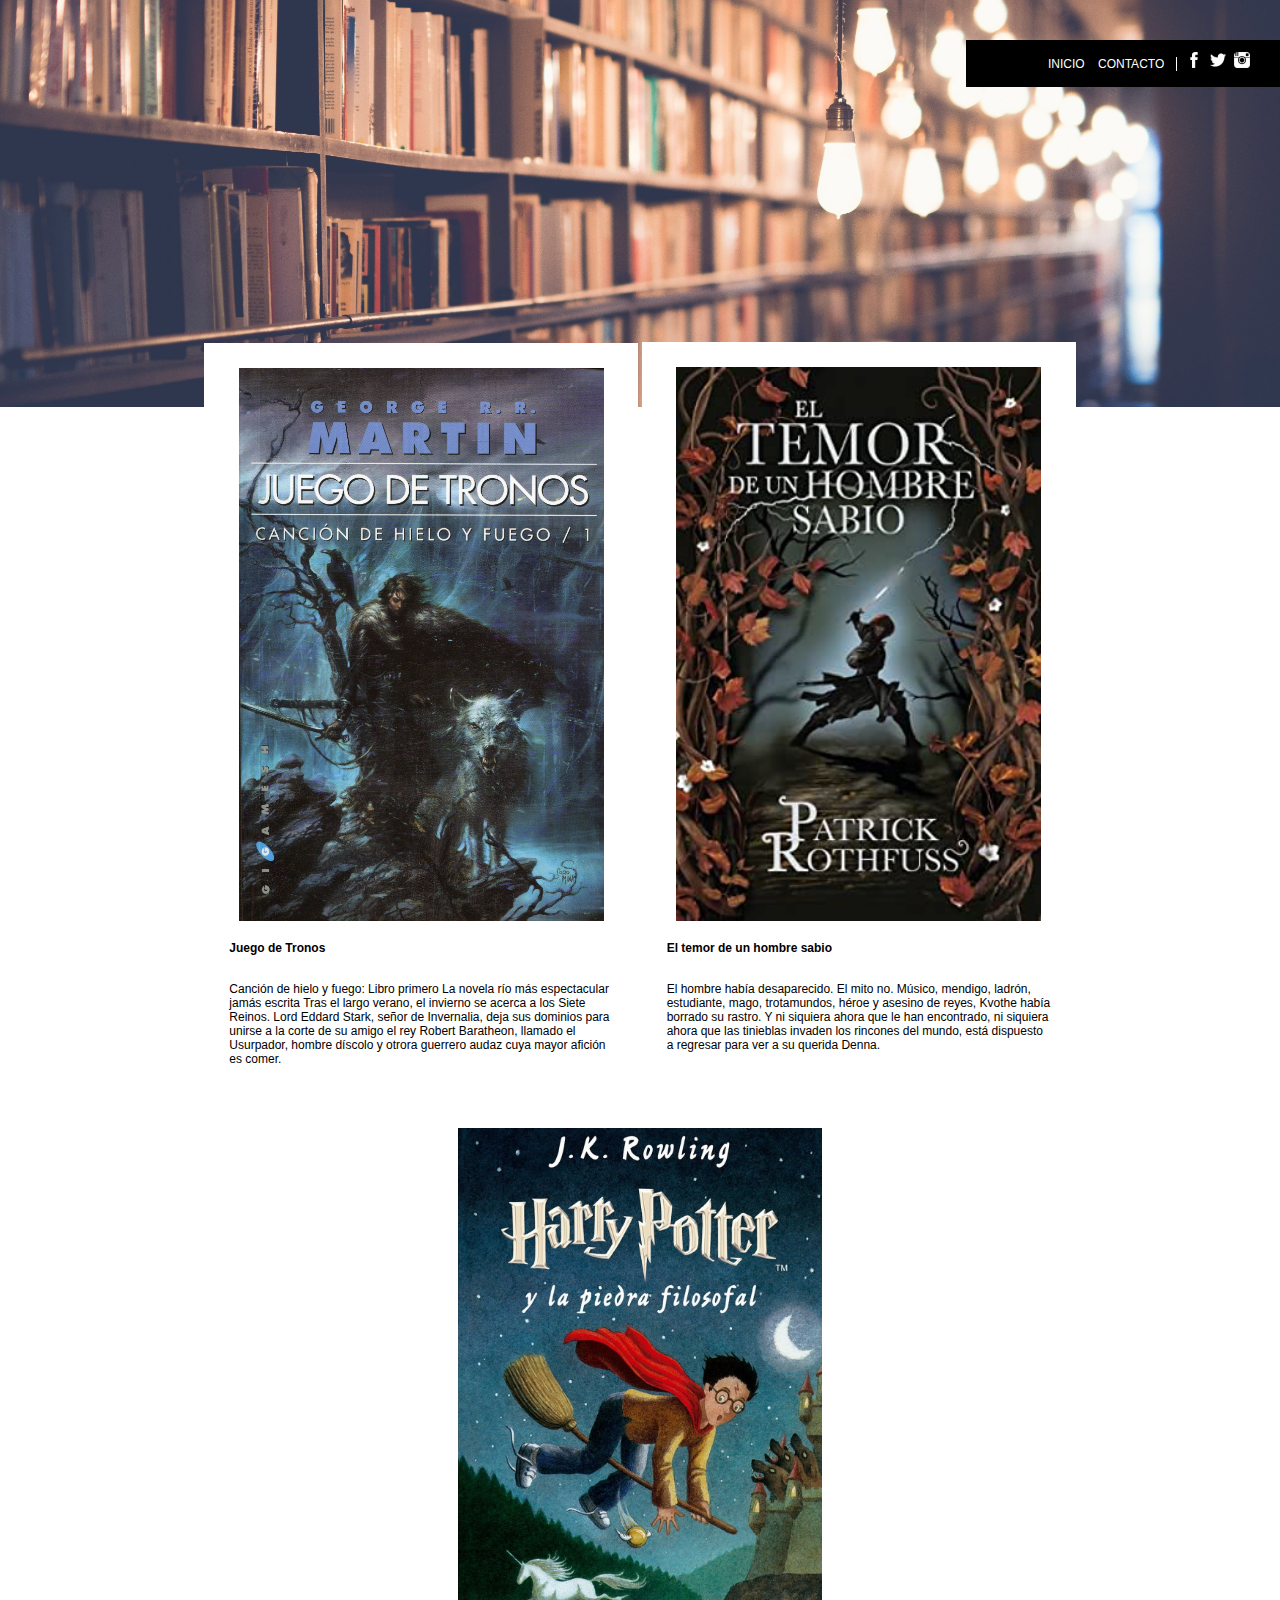
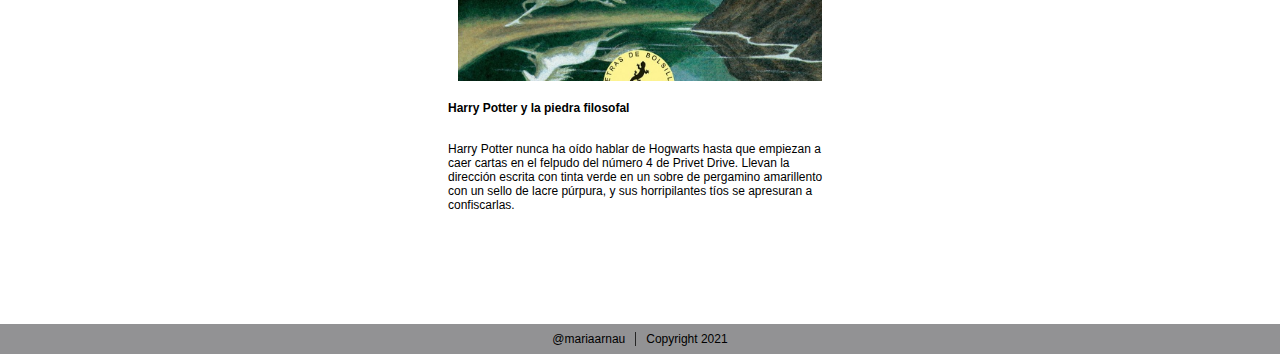
<file: index.html>
<!DOCTYPE html>
<html lang="es">

<head>
    <meta charset="utf-8">
    <meta name="viewport" content="width=device-width, initial-scale=1">
    <title>Home</title>
    <link rel="stylesheet" type="text/css" href="css/comun.css">
    <link rel="stylesheet" type="text/css" href="css/index.css">
</head>

<body>

    <header id="cabecera">
        <nav id="menu">
            <a class="elem-menu" id="home-link" href="index.html">INICIO</a>
            <a class="elem-menu" id="contacto-link" href="html/contacto.html">CONTACTO</a>
            <a href="https://es-es.facebook.com/" target="_blank"><img class="icon" src="images/icons/facebook.png"
                    width="16"></a>
            <a href="https://twitter.com/?lang=es/" target="_blank"><img class="icon" src="images/icons/twitter.png"
                    width="16"></a>
            <a href="https://www.instagram.com/" target="_blank"><img class="icon" src="images/icons/instagram.png"
                    width="16"></a>
        </nav>
    </header>
    <main>

        <figure>
            <img class="image-principal" src="images/portada.jpg" width="100%">

        </figure>

        <div class="bloques-home">
            <section class="bloque width-bloque">
                <img class="image-bloque" src="images/juego_tronos.jpg">
                <div class="titulo bloque-titulo">Juego de Tronos</div>
                <p>Canción de hielo y fuego: Libro primero La novela río más espectacular jamás escrita Tras el largo
                    verano, el invierno se acerca a los Siete Reinos. Lord Eddard Stark, señor de Invernalia, deja sus
                    dominios para unirse a la corte de su amigo el rey Robert Baratheon, llamado el Usurpador, hombre
                    díscolo y otrora guerrero audaz cuya mayor afición es comer.</p>
            </section>
            <section class="bloque width-bloque">
                <img class="image-bloque" src="images/temor_hombre_sabio.jpg">
                <div class="titulo bloque-titulo">El temor de un hombre sabio</div>
                <p>El hombre había desaparecido. El mito no. Músico, mendigo, ladrón, estudiante, mago, trotamundos,
                    héroe y asesino de reyes, Kvothe había borrado su rastro. Y ni siquiera ahora que le han encontrado, ni
                    siquiera ahora que las tinieblas invaden los rincones del mundo, está dispuesto a regresar para ver
                    a su querida Denna. </p>
            </section>
            <section class="bloque width-bloque">
                <img class="image-bloque" src="images/harry_potter.jpg">
                <div class="titulo bloque-titulo">Harry Potter y la piedra filosofal</div>
                <p>Harry Potter nunca ha oído hablar de Hogwarts hasta que empiezan a caer cartas en el felpudo del
                    número 4 de Privet Drive. Llevan la dirección escrita con tinta verde en un sobre de pergamino
                    amarillento con un sello de lacre púrpura, y sus horripilantes tíos se apresuran a confiscarlas.
                </p>
            </section>
        </div>

    </main>
    <footer id="pie">
        <span id="usuario">@mariaarnau</span><span id="copyright">Copyright 2021</span>
    </footer>


</body>

</html>
</file>
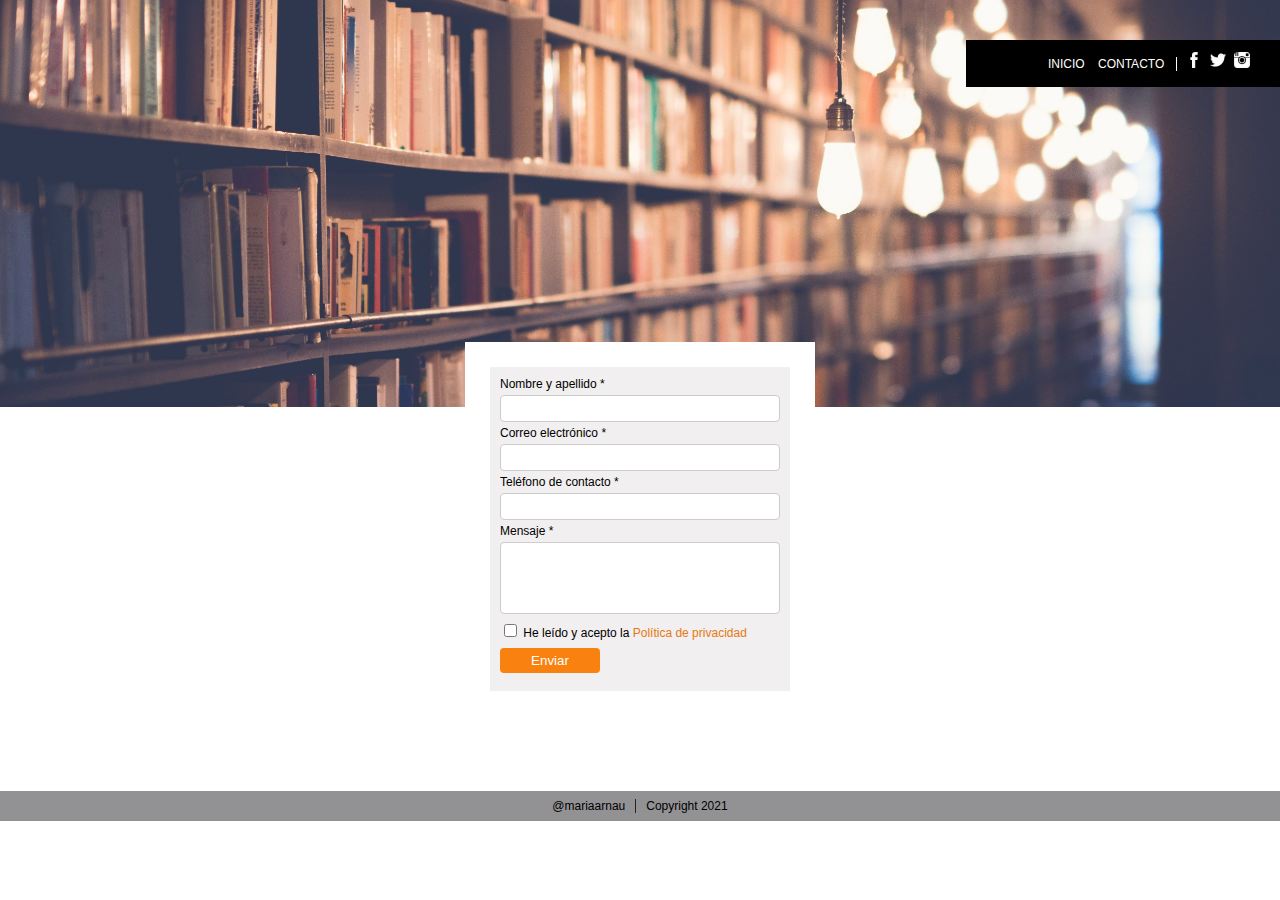
<file: html/contacto.html>
<!DOCTYPE html>
<html lang="es">

<head>
    <meta charset="utf-8">
    <meta name="viewport" content="width=device-width, initial-scale=1">
    <title>Home</title>
    <link rel="stylesheet" type="text/css" href="../css/comun.css">
    <link rel="stylesheet" type="text/css" href="../css/contacto.css">
</head>

<body>

    <header id="cabecera">
        <nav id="menu">
            <a class="elem-menu" id="home-link" href="../index.html">INICIO</a>
            <a class="elem-menu" id="contacto-link" href="contacto.html">CONTACTO</a>
            <a href="https://es-es.facebook.com/" target="_blank"><img class="icon" src="../images/icons/facebook.png"
                    width="16"></a>
            <a href="https://twitter.com/?lang=es/" target="_blank"><img class="icon" src="../images/icons/twitter.png"
                    width="16"></a>
            <a href="https://www.instagram.com/" target="_blank"><img class="icon" src="../images/icons/instagram.png"
                    width="16"></a>
        </nav>
    </header>
    <main>
        <section>
            <figure>
                <img class="image-principal" src="../images/portada.jpg" width="100%">
            </figure>
            <div class="bloques-contacto">
                <div class="bloque">
                    <form class="form" action="">
                        <label class="required" for="nombreApell">Nombre y apellido</label><br>
                        <input type="text" id="nombreApell" name="nombreApell" value="" required>
                        <label class="required" for="correo">Correo electrónico</label><br>
                        <input type="email" id="correo" name="correo" value="" required>
                        <label class="required" for="telefono">Teléfono de contacto</label><br>
                        <input type="text" id="telefono" name="telefono" value="">
                        <label class="required" for="mensaje">Mensaje</label><br>
                        <textarea id="mensaje" name="mensaje" rows="4" cols="28" required></textarea>
                        <input type="checkbox" id="polPriv" name="polPriv" value="second_checkbox"> 
                        <label id="text-pol-priv" for="polPriv">
                            He leído y acepto la <a class="pol-priv" href="#">Política de
                                privacidad</a>
                        </label>
                        <input id="btn-enviar" type="submit" value="Enviar">
                    </form>
                </div>
            </div>
        </section>
    </main>
    <footer id="pie">
        <span id="usuario">@mariaarnau</span><span id="copyright">Copyright 2021</span>
    </footer>

</body>

</html>
</file>
<file: css/comun.css>
body {
	margin: 0px;
	font-family: Optima, sans-serif;
	font-size: 12px;
}

#cabecera {
	background-color: black;
	width: 290px;
	padding: 12px 12px 16px 12px;
	position: absolute;
	top: 40px;
	right: 0px;
}

#usuario {
	padding-right: 10px;
	border-right: 1px solid rgb(37, 37, 37);
}

#menu a {
	text-decoration: none;
	color: white;
}

.elem-menu:hover {
	color: #f9810f !important;
}

#home-link {
	margin-left: 70px;
	margin-right: 10px;
}

#contacto-link {
	border-right: 1px solid white;
	padding-right: 12px;
}

.icon {
	margin-left: 5px;
}


.image-principal {
	display: block;
	margin-bottom: 10px;
}

figure {
	margin: 0px;
}

#copyright {
	margin-left: 10px;
}

#pie {
	background-color: #929294;
	padding: 8px 0px 8px 0px;
	text-align: center;
	width: 100%;
}
</file>
<file: css/index.css>
.titulo {
	margin-top: 10px;
	font-weight: bold;
}

.bloque-titulo {
	height: 29px;
}

.bloques-home {
	text-align: center;
	position: relative;
	top: -75px;
}


/*Tamaños de los bloques dependientes del ancho de la ventana*/
.width-bloque{
	width: 20%;
}

@media screen and (max-width:1300px) {
	.width-bloque{
		width: 30%;
	}
}


@media screen and (max-width:800px) {
	.width-bloque{
		width: 75%;
	}
}

.bloque {
	padding: 25px;
	background-color: white;
	display: inline-grid;
	text-align: left;
}


.image-bloque {
	width: 95%;
	margin-bottom: 10px;
	cursor: pointer;
	text-align: center;
	margin-left: auto;
	margin-right: auto;
}

.margin-r-5 {
	margin-right: 5px;
}

.cursor-pointer {
	cursor: pointer;
}
</file>
<file: css/contacto.css>
.bloques-contacto {
  text-align: center;
  position: relative;
  top: -75px;
}

.bloque {
  padding: 25px;
  background-color: white;
  display: inline-block;
  width: 300px;
  /*width:20%;*/
  text-align: left;
}

.form {
  background-color: #f1efef;
  padding: 10px;
}

.pol-priv {
  text-decoration: none;
  color: #e67911;
}

#text-pol-priv {
  font-size: 12px;
}

#btn-enviar {
  margin-top: 10px;

  background-color: #f9810f;
  color: white;
  width: 100px;

  padding: 5px 10px;
  margin: 8px 0;
  border: none;
  border-radius: 4px;
  cursor: pointer;
}

#btn-enviar:hover {
  font-weight: bold;
}

input[type=text],
input[type=email],
textarea {
  width: 100%;
  padding: 5px 10px;
  margin: 4px 0;
  display: inline-block;
  border: 1px solid #ccc;
  border-radius: 4px;
  box-sizing: border-box;
  resize: none;
}



.required:after {
  content: " *";
}
</file>
